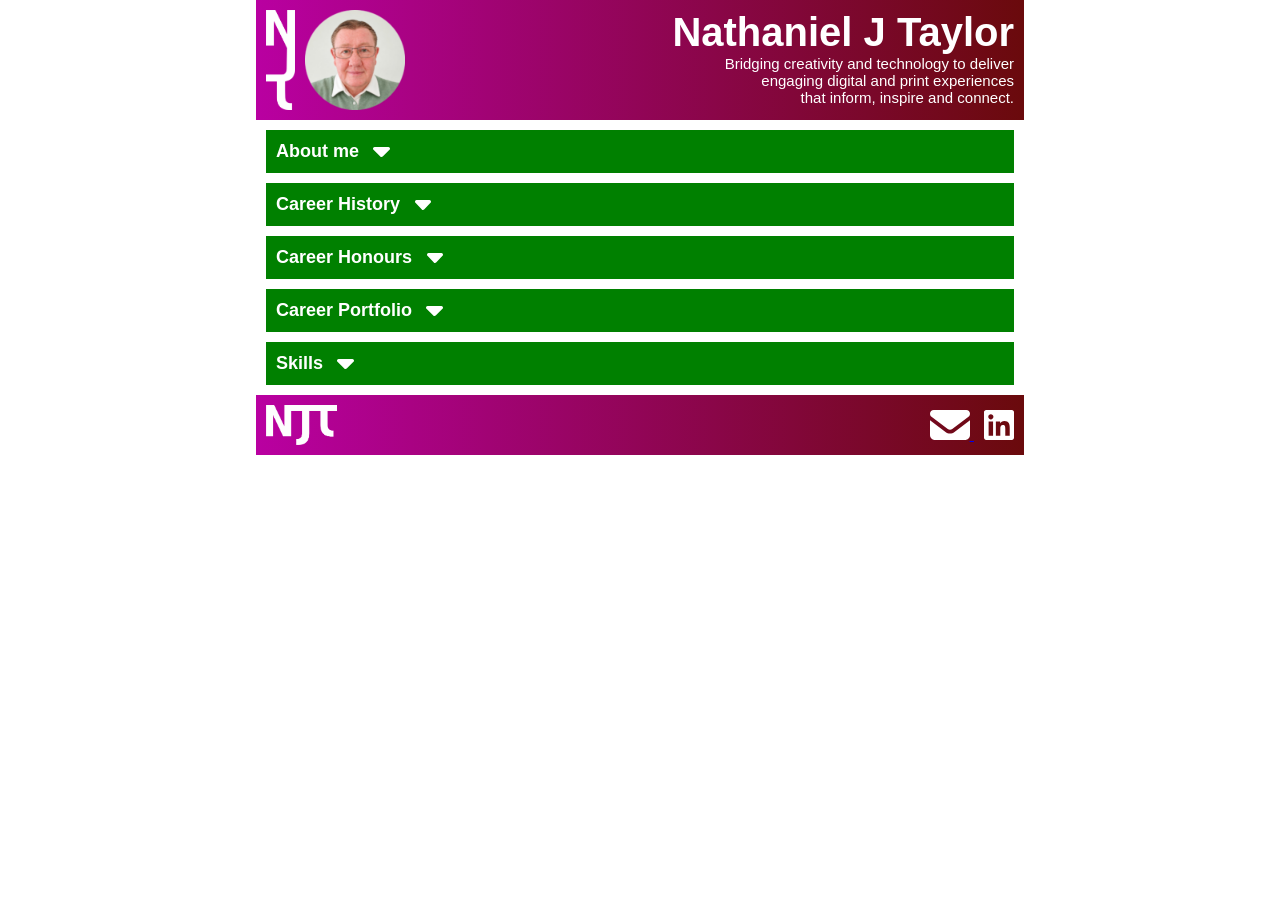
<file: index.html>
<html>
    <head>
        <!-- Google tag (gtag.js) -->
        <script async src="https://www.googletagmanager.com/gtag/js?id=G-23W3CJWDRE"></script>
        <script>
          window.dataLayer = window.dataLayer || [];
          function gtag(){dataLayer.push(arguments);}
          gtag('js', new Date());
        
          gtag('config', 'G-23W3CJWDRE');
        </script>
        <title>Nathaniel J Taylor - Adelaide, SA | Home</title>
        <meta name="description" content="Bridging creativity and technology to deliver engaging digital and print experiences that inform, inspire and connect."/>
        <meta name="viewport" content="width=device-width, initial-scale=1.0" />
        <link rel="stylesheet" type="text/css" href="style.css" />
    </head>
    <body>
        <div class="banner">
            <img src="images/logo_stacked.png" alt="NJT Logo" />
            <img src="images/headshot.png" alt="Portrait Photo" />
            <span>
                <h1>Nathaniel J Taylor</h1>
                <p class="banner-subtext;">
                    Bridging creativity and technology to deliver<br />engaging digital and print experiences<br />that
                    inform, inspire and connect.
                </p>
            </span>
        </div>
        <a href="about">
            <div class="section-header">
                <span>
                    <h2>About me</h2>
                    <img src="images/caret-down-solid-full.svg" alt="Expand" />
                </span>
            </div>
        </a>
        <a href="career">
            <div class="section-header">
                <span>
                    <h2>Career History</h2>
                    <img src="images/caret-down-solid-full.svg" alt="Expand" />
                </span>
            </div>
        </a>
        <a href="honours">
            <div class="section-header">
                <span>
                    <h2>Career Honours</h2>
                    <img src="images/caret-down-solid-full.svg" alt="Expand" />
                </span>
            </div>
        </a>
        <a href="portfolio">
            <div class="section-header">
                <span>
                    <h2>Career Portfolio</h2>
                    <img src="images/caret-down-solid-full.svg" alt="Expand" />
                </span>
            </div>
        </a>
        <a href="skills">
            <div class="section-header">
                <span>
                    <h2>Skills</h2>
                    <img src="images/caret-down-solid-full.svg" alt="Expand" />
                </span>
            </div>
        </a>
        <div class="footer">
            <img src="images/logo.png" alt="NJT Logo" />
            <span style="width: 100%">
                <a href="mailto:taylor.nathaniel@gmail.com" target="blank">
                    <img src="images/envelope-solid-full.svg" alt="Email" title="Email me"/>
                </a>
                <a href="https://www.linkedin.com/in/nathaniel-j-taylor/" target="blank">
                    <img src="images/linkedin-brands-solid-full.svg" alt="LinkedIn" title="Connect with me" />
                </a>
            </span>
        </div>
    </body>
</html>
</file>
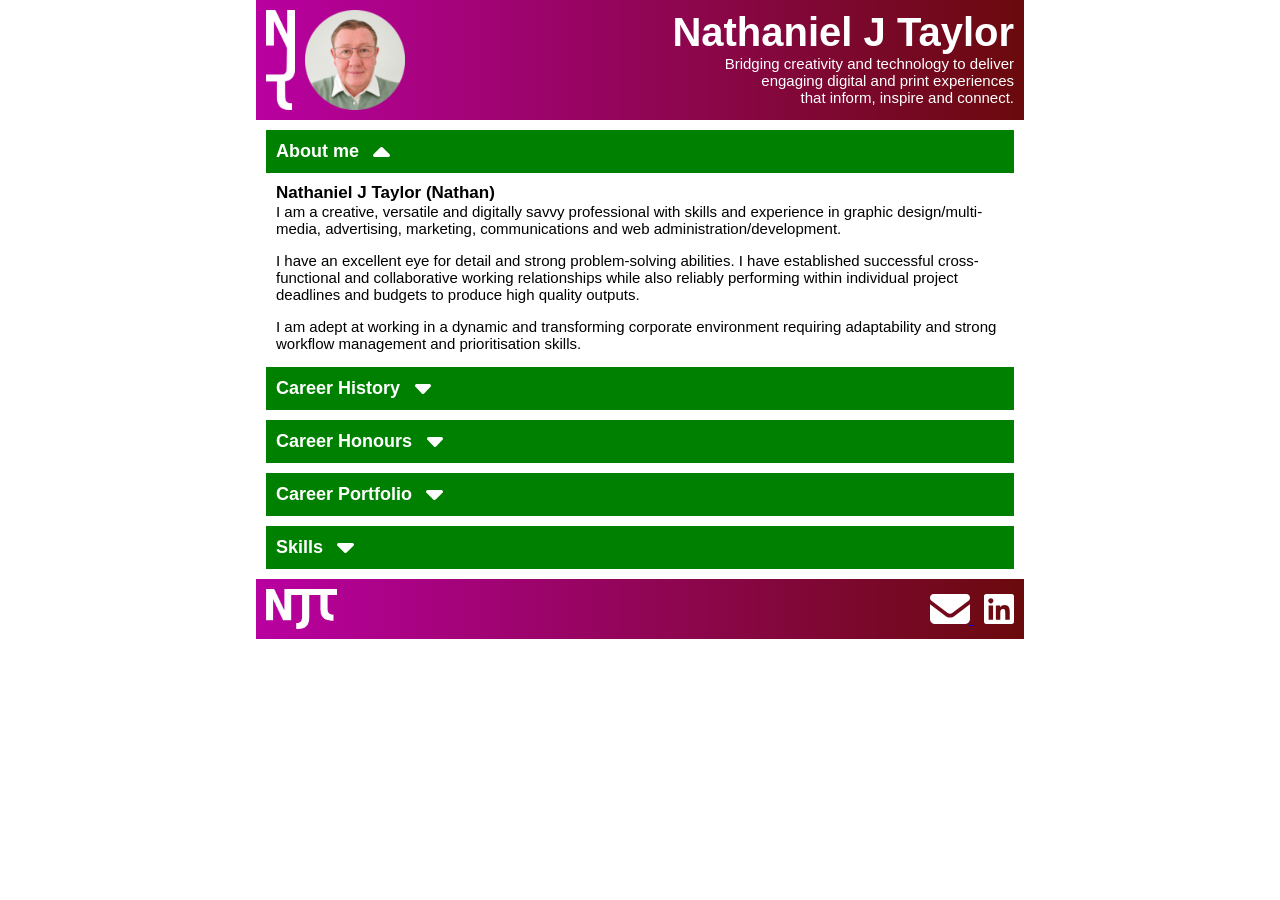
<file: about.html>
<html>
    <head>
        <!-- Google tag (gtag.js) -->
        <script async src="https://www.googletagmanager.com/gtag/js?id=G-23W3CJWDRE"></script>
        <script>
          window.dataLayer = window.dataLayer || [];
          function gtag(){dataLayer.push(arguments);}
          gtag('js', new Date());
        
          gtag('config', 'G-23W3CJWDRE');
        </script>
        <title>Nathaniel J Taylor - Adelaide, SA | About</title>
        <meta name="description" content="I am a creative, versatile and digitally savvy professional with skills and experience in graphic design/multi-media, advertising, marketing, communications and web administration/development.
"/>
        <meta name="viewport" content="width=device-width, initial-scale=1.0" />
        <link rel="stylesheet" type="text/css" href="style.css" />
    </head>
    <body>
        <div class="banner">
            <img src="images/logo_stacked.png" alt="NJT Logo" />
            <img src="images/headshot.png" alt="Portrait Photo" />
            <span>
                <h1>Nathaniel J Taylor</h1>
                <p class="banner-subtext;">
                    Bridging creativity and technology to deliver<br />engaging digital and print experiences<br />that
                    inform, inspire and connect.
                </p>
            </span>
        </div>
        <a href="/home">
            <div class="section-header">
                <span>
                    <h2>About me</h2>
                    <img src="images/caret-up-solid-full.svg" alt="Collapse" />
                </span>
            </div>
        </a>
        <div class="section-body">
            <h3>Nathaniel J Taylor (Nathan)</h3>
            <p>
                I am a creative, versatile and digitally savvy professional with skills and experience in graphic
                design/multi-media, advertising, marketing, communications and web administration/development.
            </p>
            <p>
                I have an excellent eye for detail and strong problem-solving abilities. I have established successful
                cross-functional and collaborative working relationships while also reliably performing within
                individual project deadlines and budgets to produce high quality outputs.
            </p>
            <p>
                I am adept at working in a dynamic and transforming corporate environment requiring adaptability and
                strong workflow management and prioritisation skills.
            </p>
        </div>
        <a href="career">
            <div class="section-header">
                <span>
                    <h2>Career History</h2>
                    <img src="images/caret-down-solid-full.svg" alt="Expand" />
                </span>
            </div>
        </a>
        <a href="honours">
            <div class="section-header">
                <span>
                    <h2>Career Honours</h2>
                    <img src="images/caret-down-solid-full.svg" alt="Expand" />
                </span>
            </div>
        </a>
        <a href="portfolio">
            <div class="section-header">
                <span>
                    <h2>Career Portfolio</h2>
                    <img src="images/caret-down-solid-full.svg" alt="Expand" />
                </span>
            </div>
        </a>
        <a href="skills">
            <div class="section-header">
                <span>
                    <h2>Skills</h2>
                    <img src="images/caret-down-solid-full.svg" alt="Expand" />
                </span>
            </div>
        </a>
        <div class="footer">
            <img src="images/logo.png" alt="NJT Logo" />
            <span style="width: 100%">
                <a href="mailto:taylor.nathaniel@gmail.com" target="blank">
                    <img src="images/envelope-solid-full.svg" alt="Email" title="Email me"/>
                </a>
                <a href="https://www.linkedin.com/in/nathaniel-j-taylor/" target="blank">
                    <img src="images/linkedin-brands-solid-full.svg" alt="LinkedIn" title="Connect with me" />
                </a>
            </span>
        </div>
    </body>
</html>
</file>
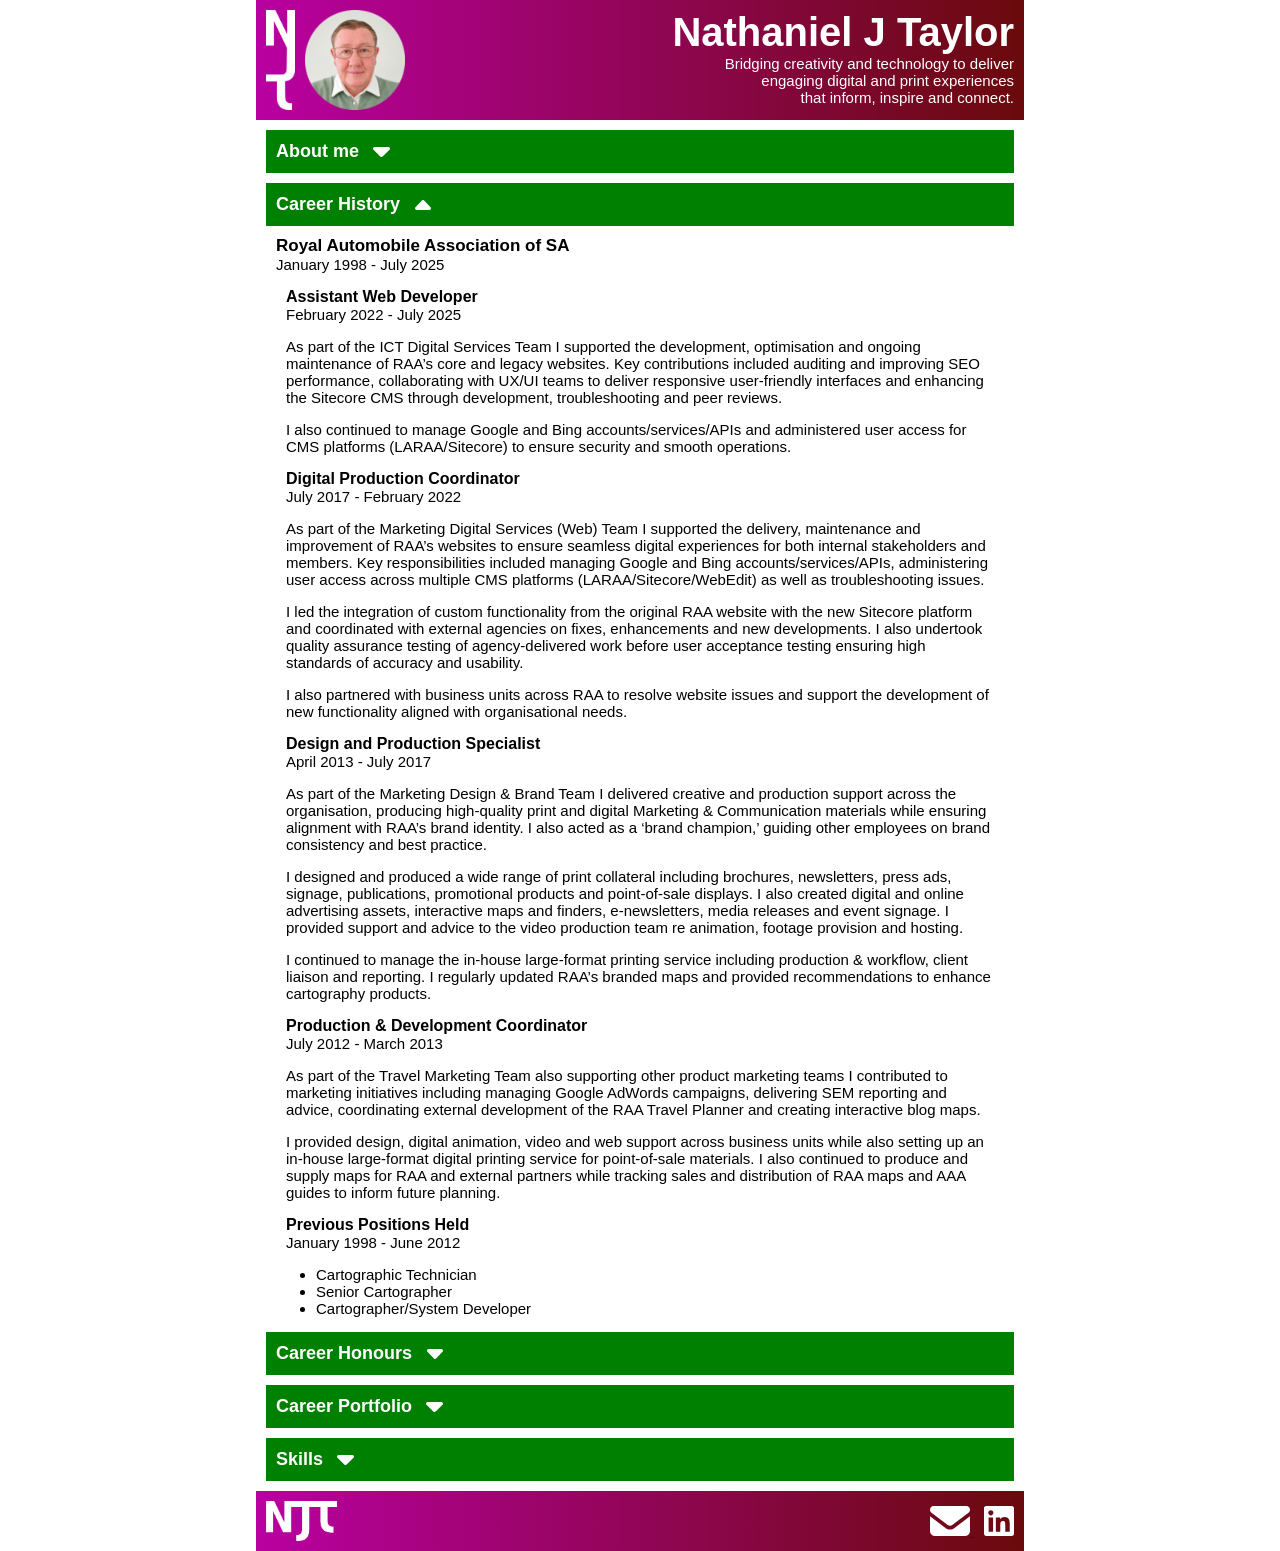
<file: career.html>
<html>
    <head>
        <!-- Google tag (gtag.js) -->
        <script async src="https://www.googletagmanager.com/gtag/js?id=G-23W3CJWDRE"></script>
        <script>
          window.dataLayer = window.dataLayer || [];
          function gtag(){dataLayer.push(arguments);}
          gtag('js', new Date());
        
          gtag('config', 'G-23W3CJWDRE');
        </script>
        <title>Nathaniel J Taylor - Adelaide, SA | Career History</title>
        <meta name="description" content="Royal Automobile Association of SA
January 1998 - July 2025"/>
        <meta name="viewport" content="width=device-width, initial-scale=1.0" />
        <link rel="stylesheet" type="text/css" href="style.css" />
    </head>
    <body>
        <div class="banner">
            <img src="images/logo_stacked.png" alt="NJT Logo" />
            <img src="images/headshot.png" alt="Portrait Photo" />
            <span>
                <h1>Nathaniel J Taylor</h1>
                <p class="banner-subtext;">
                    Bridging creativity and technology to deliver<br />engaging digital and print experiences<br />that
                    inform, inspire and connect.
                </p>
            </span>
        </div>
        <a href="about">
            <div class="section-header">
                <span>
                    <h2>About me</h2>
                    <img src="images/caret-down-solid-full.svg" alt="Expand" />
                </span>
            </div>
        </a>
        <a href="/home">
            <div class="section-header">
                <span>
                    <h2>Career History</h2>
                    <img src="images/caret-up-solid-full.svg" alt="Collapse" />
                </span>
            </div>
        </a>
        <div class="section-body">
            <h3>Royal Automobile Association of SA</h3>
            <p>January 1998 - July 2025</p>
            <div class="section-h4">
                <h4>Assistant Web Developer</h4>
                <p>February 2022 - July 2025</p>
                <p>
                    As part of the ICT Digital Services Team I supported the development, optimisation and ongoing
                    maintenance of RAA’s core and legacy websites. Key contributions included auditing and improving SEO
                    performance, collaborating with UX/UI teams to deliver responsive user-friendly interfaces and
                    enhancing the Sitecore CMS through development, troubleshooting and peer reviews.
                </p>
                <p>
                    I also continued to manage Google and Bing accounts/services/APIs and administered user access for
                    CMS platforms (LARAA/Sitecore) to ensure security and smooth operations.
                </p>
            </div>
            <div class="section-h4">
                <h4>Digital Production Coordinator</h4>
                <p>July 2017 - February 2022</p>
                <p>
                    As part of the Marketing Digital Services (Web) Team I supported the delivery, maintenance and
                    improvement of RAA’s websites to ensure seamless digital experiences for both internal stakeholders
                    and members. Key responsibilities included managing Google and Bing accounts/services/APIs,
                    administering user access across multiple CMS platforms (LARAA/Sitecore/WebEdit) as well as
                    troubleshooting issues.
                </p>
                <p>
                    I led the integration of custom functionality from the original RAA website with the new Sitecore
                    platform and coordinated with external agencies on fixes, enhancements and new developments. I also
                    undertook quality assurance testing of agency-delivered work before user acceptance testing ensuring
                    high standards of accuracy and usability.
                </p>
                <p>
                    I also partnered with business units across RAA to resolve website issues and support the
                    development of new functionality aligned with organisational needs.
                </p>
            </div>
            <div class="section-h4">
                <h4>Design and Production Specialist</h4>
                <p>April 2013 - July 2017</p>
                <p>
                    As part of the Marketing Design & Brand Team I delivered creative and production support across the
                    organisation, producing high-quality print and digital Marketing & Communication materials while
                    ensuring alignment with RAA’s brand identity. I also acted as a ‘brand champion,’ guiding other
                    employees on brand consistency and best practice.
                </p>
                <p>
                    I designed and produced a wide range of print collateral including brochures, newsletters, press
                    ads, signage, publications, promotional products and point-of-sale displays. I also created digital
                    and online advertising assets, interactive maps and finders, e-newsletters, media releases and event
                    signage. I provided support and advice to the video production team re animation, footage provision
                    and hosting.
                </p>
                <p>
                    I continued to manage the in-house large-format printing service including production & workflow,
                    client liaison and reporting. I regularly updated RAA’s branded maps and provided recommendations to
                    enhance cartography products.
                </p>
            </div>
            <div class="section-h4">
                <h4>Production & Development Coordinator</h4>
                <p>July 2012 - March 2013</p>
                <p>
                    As part of the Travel Marketing Team also supporting other product marketing teams I contributed to
                    marketing initiatives including managing Google AdWords campaigns, delivering SEM reporting and
                    advice, coordinating external development of the RAA Travel Planner and creating interactive blog
                    maps.
                </p>
                <p>
                    I provided design, digital animation, video and web support across business units while also setting
                    up an in-house large-format digital printing service for point-of-sale materials. I also continued
                    to produce and supply maps for RAA and external partners while tracking sales and distribution of
                    RAA maps and AAA guides to inform future planning.
                </p>
            </div>
            <div class="section-h4">
                <h4>Previous Positions Held</h4>
                <p>January 1998 - June 2012</p>
                <ul>
                    <li>Cartographic Technician</li>
                    <li>Senior Cartographer</li>
                    <li>Cartographer/System Developer</li>
                </ul>
            </div>
        </div>
        <a href="honours">
            <div class="section-header">
                <span>
                    <h2>Career Honours</h2>
                    <img src="images/caret-down-solid-full.svg" alt="Expand" />
                </span>
            </div>
        </a>
        <a href="portfolio">
            <div class="section-header">
                <span>
                    <h2>Career Portfolio</h2>
                    <img src="images/caret-down-solid-full.svg" alt="Expand" />
                </span>
            </div>
        </a>
        <a href="skills">
            <div class="section-header">
                <span>
                    <h2>Skills</h2>
                    <img src="images/caret-down-solid-full.svg" alt="Expand" />
                </span>
            </div>
        </a>
        <div class="footer">
            <img src="images/logo.png" alt="NJT Logo" />
            <span style="width: 100%">
                <a href="mailto:taylor.nathaniel@gmail.com" target="blank">
                    <img src="images/envelope-solid-full.svg" alt="Email" title="Email me"/>
                </a>
                <a href="https://www.linkedin.com/in/nathaniel-j-taylor/" target="blank">
                    <img src="images/linkedin-brands-solid-full.svg" alt="LinkedIn" title="Connect with me" />
                </a>
            </span>
        </div>
    </body>
</html>
</file>
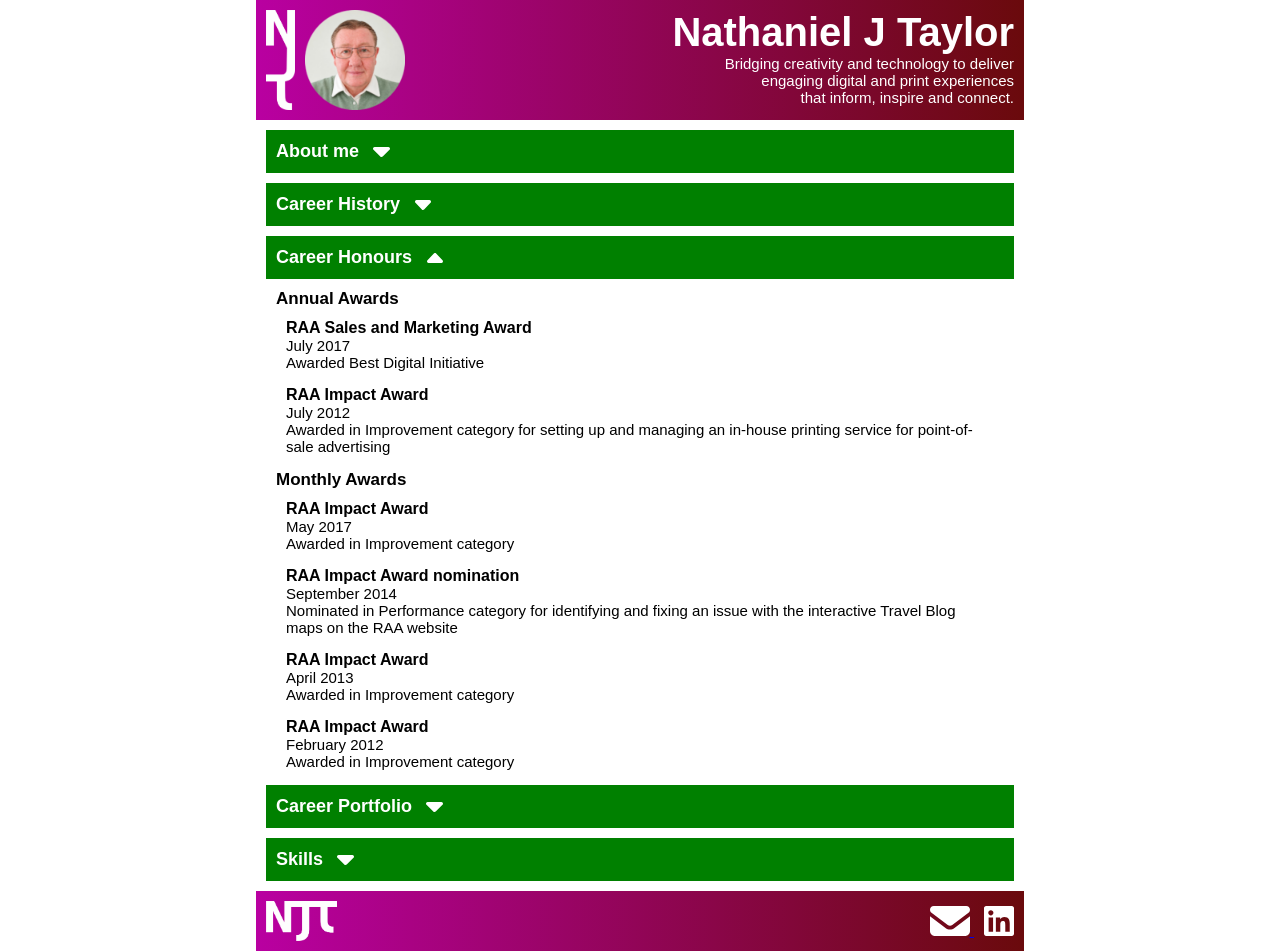
<file: honours.html>
<html>
    <head>
        <!-- Google tag (gtag.js) -->
        <script async src="https://www.googletagmanager.com/gtag/js?id=G-23W3CJWDRE"></script>
        <script>
          window.dataLayer = window.dataLayer || [];
          function gtag(){dataLayer.push(arguments);}
          gtag('js', new Date());
        
          gtag('config', 'G-23W3CJWDRE');
        </script>
        <title>Nathaniel J Taylor - Adelaide, SA | Career Honours</title>
        <meta name="description" content="Annual & Monthly awards from across my career."/>
        <meta name="viewport" content="width=device-width, initial-scale=1.0" />
        <link rel="stylesheet" type="text/css" href="style.css" />
    </head>
    <body>
        <div class="banner">
            <img src="images/logo_stacked.png" alt="NJT Logo" />
            <img src="images/headshot.png" alt="Portrait Photo" />
            <span>
                <h1>Nathaniel J Taylor</h1>
                <p class="banner-subtext;">
                    Bridging creativity and technology to deliver<br />engaging digital and print experiences<br />that
                    inform, inspire and connect.
                </p>
            </span>
        </div>
        <a href="about">
            <div class="section-header">
                <span>
                    <h2>About me</h2>
                    <img src="images/caret-down-solid-full.svg" alt="Expand" />
                </span>
            </div>
        </a>
        <a href="career">
            <div class="section-header">
                <span>
                    <h2>Career History</h2>
                    <img src="images/caret-down-solid-full.svg" alt="Expand" />
                </span>
            </div>
        </a>
        <a href="/home">
            <div class="section-header">
                <span>
                    <h2>Career Honours</h2>
                    <img src="images/caret-up-solid-full.svg" alt="Collapse" />
                </span>
            </div>
        </a>
        <div class="section-body">
            <h3>Annual Awards</h3>
            <div class="section-h4">
                <h4>RAA Sales and Marketing Award</h4>
                <p>July 2017 <br />Awarded Best Digital Initiative</p>
                <h4>RAA Impact Award</h4>
                <p>
                    July 2012 <br />Awarded in Improvement category for setting up and managing an in-house printing
                    service for point-of-sale advertising
                </p>
            </div>
            <h3>Monthly Awards</h3>
            <div class="section-h4">
                <h4>RAA Impact Award</h4>
                <p>May 2017 <br />Awarded in Improvement category</p>
                <h4>RAA Impact Award nomination</h4>
                <p>
                    September 2014 <br />Nominated in Performance category for identifying and fixing an issue with the
                    interactive Travel Blog maps on the RAA website
                </p>
                <h4>RAA Impact Award</h4>
                <p>April 2013 <br />Awarded in Improvement category</p>
                <h4>RAA Impact Award</h4>
                <p>February 2012 <br />Awarded in Improvement category</p>
            </div>
        </div>
        <a href="portfolio">
            <div class="section-header">
                <span>
                    <h2>Career Portfolio</h2>
                    <img src="images/caret-down-solid-full.svg" alt="Expand" />
                </span>
            </div>
        </a>
        <a href="skills">
            <div class="section-header">
                <span>
                    <h2>Skills</h2>
                    <img src="images/caret-down-solid-full.svg" alt="Expand" />
                </span>
            </div>
        </a>
        <div class="footer">
            <img src="images/logo.png" alt="NJT Logo" />
            <span style="width: 100%">
                <a href="mailto:taylor.nathaniel@gmail.com" target="blank">
                    <img src="images/envelope-solid-full.svg" alt="Email" title="Email me"/>
                </a>
                <a href="https://www.linkedin.com/in/nathaniel-j-taylor/" target="blank">
                    <img src="images/linkedin-brands-solid-full.svg" alt="LinkedIn" title="Connect with me" />
                </a>
            </span>
        </div>
    </body>
</html>
</file>
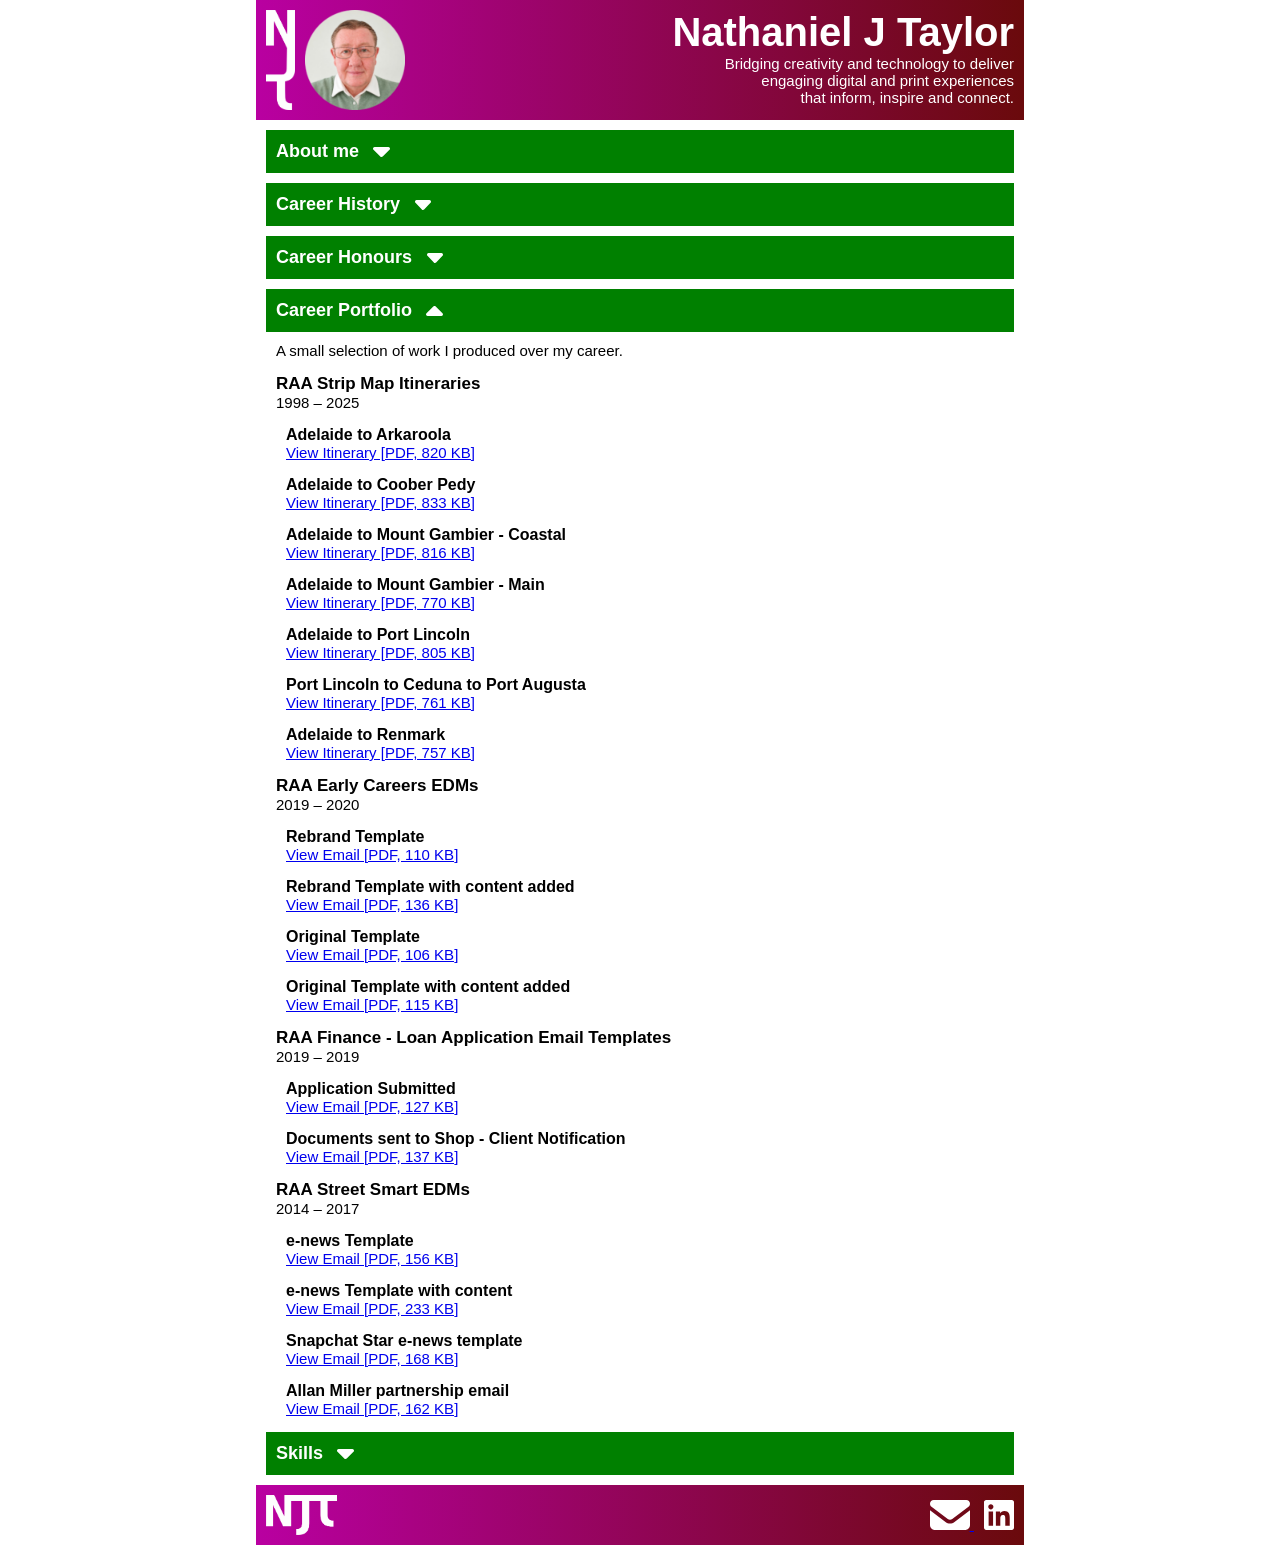
<file: portfolio.html>
<html>
    <head>
        <!-- Google tag (gtag.js) -->
        <script async src="https://www.googletagmanager.com/gtag/js?id=G-23W3CJWDRE"></script>
        <script>
          window.dataLayer = window.dataLayer || [];
          function gtag(){dataLayer.push(arguments);}
          gtag('js', new Date());
        
          gtag('config', 'G-23W3CJWDRE');
        </script>
        <title>Nathaniel J Taylor - Adelaide, SA | Career Porfolio</title>
        <meta name="description" content="A small selection of work I produced over my career"/>
        <meta name="viewport" content="width=device-width, initial-scale=1.0" />
        <link rel="stylesheet" type="text/css" href="style.css" />
    </head>
    <body>
        <div class="banner">
            <img src="images/logo_stacked.png" alt="NJT Logo" />
            <img src="images/headshot.png" alt="Portrait Photo" />
            <span>
                <h1>Nathaniel J Taylor</h1>
                <p class="banner-subtext;">
                    Bridging creativity and technology to deliver<br />engaging digital and print experiences<br />that
                    inform, inspire and connect.
                </p>
            </span>
        </div>
        <a href="about">
            <div class="section-header">
                <span>
                    <h2>About me</h2>
                    <img src="images/caret-down-solid-full.svg" alt="Expand" />
                </span>
            </div>
        </a>
        <a href="career">
            <div class="section-header">
                <span>
                    <h2>Career History</h2>
                    <img src="images/caret-down-solid-full.svg" alt="Expand" />
                </span>
            </div>
        </a>
        <a href="honours">
            <div class="section-header">
                <span>
                    <h2>Career Honours</h2>
                    <img src="images/caret-down-solid-full.svg" alt="Expand" />
                </span>
            </div>
        </a>
        <a href="/home">
            <div class="section-header">
                <span>
                    <h2>Career Portfolio</h2>
                    <img src="images/caret-up-solid-full.svg" alt="Collapse" />
                </span>
            </div>
        </a>
        <p style="margin-top: 10px; margin-left: 20px">A small selection of work I produced over my career.</p>
        <div class="section-body">
            <h3>RAA Strip Map Itineraries</h3>
            <p>1998 – 2025</p>
            <div class="section-h4">
                <h4>Adelaide to Arkaroola</h4>
                <p><a href="portfolio/stripmaps/Adelaide to Arkaroola PF1.pdf" target="blank">View Itinerary [PDF, 820 KB]</a></p>
                <h4>Adelaide to Coober Pedy</h4>
                <p><a href="portfolio/stripmaps/Adelaide to Coober Pedy PF1.pdf" target="blank">View Itinerary [PDF, 833 KB]</a></p>
                <h4>Adelaide to Mount Gambier - Coastal</h4>
                <p><a href="portfolio/stripmaps/Adelaide to Mount Gambier - Coastal PF2.pdf" target="blank">View Itinerary [PDF, 816 KB]</a></p>
                <h4>Adelaide to Mount Gambier - Main</h4>
                <p><a href="portfolio/stripmaps/Adelaide to Mount Gambier - Main PF1.pdf" target="blank">View Itinerary [PDF, 770 KB]</a></p>
                <h4>Adelaide to Port Lincoln</h4>
                <p><a href="portfolio/stripmaps/Adelaide to Port Lincoln PF2.pdf" target="blank">View Itinerary [PDF, 805 KB]</a></p>
                <h4>Port Lincoln to Ceduna to Port Augusta</h4>
                <p><a href="portfolio/stripmaps/Port Lincoln to Ceduna to Port Augusta - PF2.pdf" target="blank">View Itinerary [PDF, 761 KB]</a>
                <h4>Adelaide to Renmark</h4>
                <p><a href="portfolio/stripmaps/Adelaide to Renmark PF1.pdf" target="blank">View Itinerary [PDF, 757 KB]</a>
            </div>
            <h3>RAA Early Careers EDMs</h3>
            <p>2019 – 2020</p>
            <div class="section-h4">
                <h4>Rebrand Template</h4>
                <p><a href="portfolio/edms/Early Careers/Rebrand Template.pdf" target="blank">View Email [PDF, 110 KB]</a></p>
                <h4>Rebrand Template with content added</h4>
                <p><a href="portfolio/edms/Early Careers/Rebrand Template with content added.pdf" target="blank">View Email [PDF, 136 KB]</a></p>
                <h4>Original Template</h4>
                <p><a href="portfolio/edms/Early Careers/Original Template.pdf" target="blank">View Email [PDF, 106 KB]</a></p>
                <h4>Original Template with content added</h4>
                <p><a href="portfolio/edms/Early Careers/Original Template with content added.pdf" target="blank">View Email [PDF, 115 KB]</a></p>
            </div>
            <h3>RAA Finance - Loan Application Email Templates</h3>
            <p>2019 – 2019</p>
            <div class="section-h4">
                <h4>Application Submitted</h4>
                <p><a href="portfolio/edms/RAA Finance/Application Submitted Template.pdf" target="blank">View Email [PDF, 127 KB]</a></p>
                <h4>Documents sent to Shop - Client Notification</h4>
                <p><a href="portfolio/edms/RAA Finance/Send Documents to Shop - Client Notification Template.pdf" target="blank">View Email [PDF, 137 KB]</a></p>
            </div>
            <h3>RAA Street Smart EDMs</h3>
            <p>2014 – 2017</p>
            <div class="section-h4">
                <h4>e-news Template</h4>
                <p><a href="portfolio/edms/Street Smart/e-news Template.pdf" target="blank">View Email [PDF, 156 KB]</a></p>
                <h4>e-news Template with content</h4>
                <p><a href="portfolio/edms/Street Smart/e-news Template with content.pdf" target="blank">View Email [PDF, 233 KB]</a></p>
                <h4>Snapchat Star e-news template</h4>
                <p><a href="portfolio/edms/Street Smart/e-news Snapchat Star template.pdf" target="blank">View Email [PDF, 168 KB]</a></p>
                <h4>Allan Miller partnership email</h4>
                <p><a href="portfolio/edms/Street Smart/e-news Allan Miller partnership email.pdf" target="blank">View Email [PDF, 162 KB]</a></p>
            </div>
        </div>
        <a href="skills">
            <div class="section-header">
                <span>
                    <h2>Skills</h2>
                    <img src="images/caret-down-solid-full.svg" alt="Expand" />
                </span>
            </div>
        </a>
        <div class="footer">
            <img src="images/logo.png" alt="NJT Logo" />
            <span style="width: 100%">
                <a href="mailto:taylor.nathaniel@gmail.com" target="blank">
                    <img src="images/envelope-solid-full.svg" alt="Email" title="Email me"/>
                </a>
                <a href="https://www.linkedin.com/in/nathaniel-j-taylor/" target="blank">
                    <img src="images/linkedin-brands-solid-full.svg" alt="LinkedIn" title="Connect with me" />
                </a>
            </span>
        </div>
    </body>
</html>
</file>
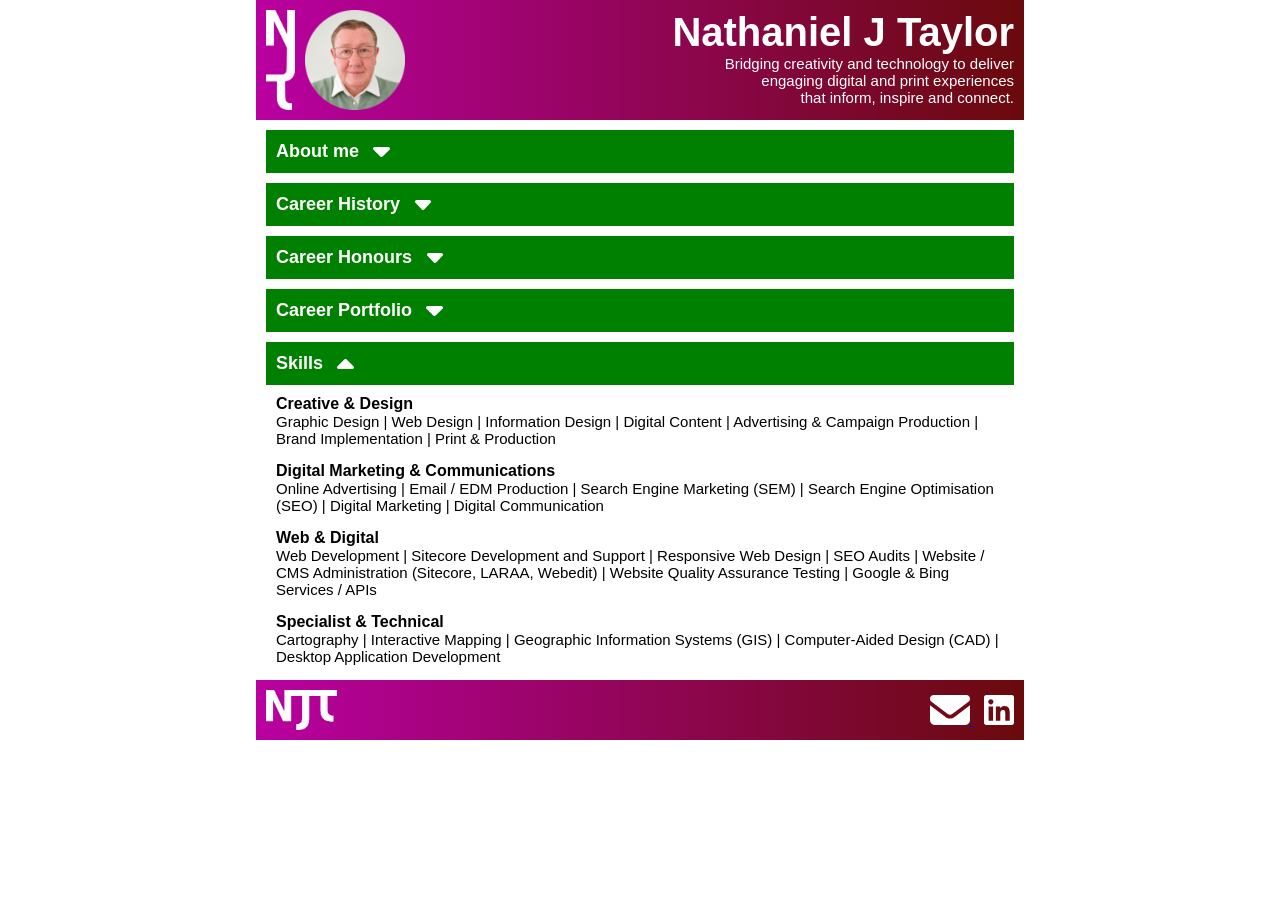
<file: skills.html>
<html>
    <head>
        <title>Nathaniel J Taylor - Adelaide, SA | Skills</title>
        <meta name="description" content="Creative & Design | Digital Marketing & Communications | Web & Digital | Specialist & Technical"/>
        <meta name="viewport" content="width=device-width, initial-scale=1.0" />
        <link rel="stylesheet" type="text/css" href="style.css" />
    </head>
    <body>
        <div class="banner">
            <img src="images/logo_stacked.png" alt="NJT Logo" />
            <img src="images/headshot.png" alt="Portrait Photo" />
            <span>
                <h1>Nathaniel J Taylor</h1>
                <p class="banner-subtext;">
                    Bridging creativity and technology to deliver<br />engaging digital and print experiences<br />that
                    inform, inspire and connect.
                </p>
            </span>
        </div>
        <a href="about">
            <div class="section-header">
                <span>
                    <h2>About me</h2>
                    <img src="images/caret-down-solid-full.svg" alt="Expand" />
                </span>
            </div>
        </a>
        <a href="career">
            <div class="section-header">
                <span>
                    <h2>Career History</h2>
                    <img src="images/caret-down-solid-full.svg" alt="Expand" />
                </span>
            </div>
        </a>
        <a href="honours">
            <div class="section-header">
                <span>
                    <h2>Career Honours</h2>
                    <img src="images/caret-down-solid-full.svg" alt="Expand" />
                </span>
            </div>
        </a>
        <a href="portfolio">
            <div class="section-header">
                <span>
                    <h2>Career Portfolio</h2>
                    <img src="images/caret-down-solid-full.svg" alt="Expand" />
                </span>
            </div>
        </a>
        <a href="/home">
            <div class="section-header">
                <span>
                    <h2>Skills</h2>
                    <img src="images/caret-up-solid-full.svg" alt="Collapse" />
                </span>
            </div>
        </a>
        <div class="section-body">
            <h4>Creative & Design</h4>
            <p>
                Graphic Design  |  Web Design  |  Information Design  |  Digital Content  |  Advertising & Campaign Production  |  Brand Implementation  |  Print & Production
            </p>
            <h4>Digital Marketing & Communications</h4>
            <p>
                Online Advertising  |  Email / EDM Production  |  Search Engine Marketing (SEM)  |  Search Engine Optimisation (SEO)  |  Digital Marketing  |  Digital Communication
            </p>
            <h4>Web & Digital</h4>
            <p>
                Web Development  |  Sitecore Development and Support  |  Responsive Web Design  |  SEO Audits  |  Website / CMS Administration (Sitecore, LARAA, Webedit)  |  Website Quality Assurance Testing  |  Google & Bing Services / APIs
            </p>
            <h4>Specialist & Technical</h4>
            <p>
                Cartography  |  Interactive Mapping  |  Geographic Information Systems (GIS)  |  Computer-Aided Design (CAD)  |  Desktop Application Development
            </p>
        </div>
        <div class="footer">
            <img src="images/logo.png" alt="NJT Logo" />
            <span style="width: 100%">
                <a href="mailto:taylor.nathaniel@gmail.com" target="blank">
                    <img src="images/envelope-solid-full.svg" alt="Email" title="Email me"/>
                </a>
                <a href="https://www.linkedin.com/in/nathaniel-j-taylor/" target="blank">
                    <img src="images/linkedin-brands-solid-full.svg" alt="LinkedIn" title="Connect with me" />
                </a>
            </span>
        </div>
    </body>
</html>
</file>
<file: style.css>
body {
    margin: 0 auto !important;
    padding: 0 !important;
    max-width: 768px;
    width: 100%;
    height: 100%;
    -webkit-text-size-adjust: 100%;
    /*Prevents iOS Safari from resizing text */
    -moz-text-size-adjust: 100%;
    /*Prevents Firefox Mobile from resizing text */
    text-size-adjust: 100%;
    /*Standard property */
    font-family: Arial, Helvetica, sans-serif;
}

.banner {
    width: 100%;
    padding-top: 10px;
    padding-bottom: 10px;
    background: linear-gradient(90deg, rgb(185, 0, 161) 0%, rgb(106, 10, 12) 100%);
    display: flex;
}

.footer {
    width: 100%;
    padding-top: 10px;
    padding-bottom: 10px;
    background: linear-gradient(90deg, rgb(185, 0, 161) 0%, rgb(106, 10, 12) 100%);
    display: flex;
    margin-top: 10px;
}

.banner img {
    height: 100%;
    object-fit: contain;
    margin-left: 10px;
}

.banner span {
    display: inline-block;
    width: 100%;
    text-align: right;
    color: white;
}

.section-header img {
    height: 10px;
    object-fit: contain;
}

.section-header span {
    display: inline-block;
    width: 100%;
}

.footer img {
    height: 100%;
    object-fit: contain;
    margin-left: 10px;
}

.footer span {
    display: inline-block;
    text-align: right;
    color: white;
    margin-right: 10px;
    padding-top: 5px;
    padding-bottom: 5px;
}

p {
    margin-top: 0;
    margin-left: 10px;
    margin-right: 10px;
}

ul {
    margin-top: 0;
}

h1 {
    margin-right: 10px;
    margin-top: 0;
    margin-bottom: 0;
    font-weight: 900;
}

h2 {
    color: white;
    padding: 10px;
    margin: 0;
    display: inline-block;
}

h3 {
    margin-top: 10px;
    margin-left: 10px;
    margin-right: 10px;
    margin-bottom: 0;
}

h4 {
    margin-top: 10px;
    margin-left: 10px;
    margin-right: 10px;
    margin-bottom: 0;
}

.section-header {
    background-color: green;
    padding-top: 1px;
    padding-bottom: 1px;
    margin-top: 10px;
    margin-left: 10px;
    margin-right: 10px;
}

.section-body {
    margin-left: 10px;
    margin-right: 10px;
}

.section-h4 {
    margin-left: 10px;
    margin-right: 10px;
}

@media screen and (max-width: 480px) {
    .banner {
        height: 70px;
    }
    .footer {
        height: 30px;
    }
    p, ul {
        font-size: 12px;
    }
    h4 {
        font-size: 13px;
    }
    h3 {
        font-size: 14px;
    }
    h2 {
        font-size: 15px;
    }
    h1 {
        font-size: 22px;
    }
}

@media screen and (min-width: 481px) and (max-width: 600px) {
    .banner {
        height: 85px;
    }
    .footer {
        height: 40px;
    }
    p, ul {
        font-size: 14px;
    }
    h4 {
        font-size: 15px;
    }
    h3 {
        font-size: 16px;
    }
    h2 {
        font-size: 17px;
    }
    h1 {
        font-size: 30px;
    }
}

@media screen and (min-width: 601px) {
    .banner {
        height: 100px;
    }
    .footer {
        height: 40px;
    }
    p, ul {
        font-size: 15px;
    }
    h4 {
        font-size: 16px;
    }
    h3 {
        font-size: 17px;
    }
    h2 {
        font-size: 18px;
    }
    h1 {
        font-size: 40px;
    }
}
</file>
